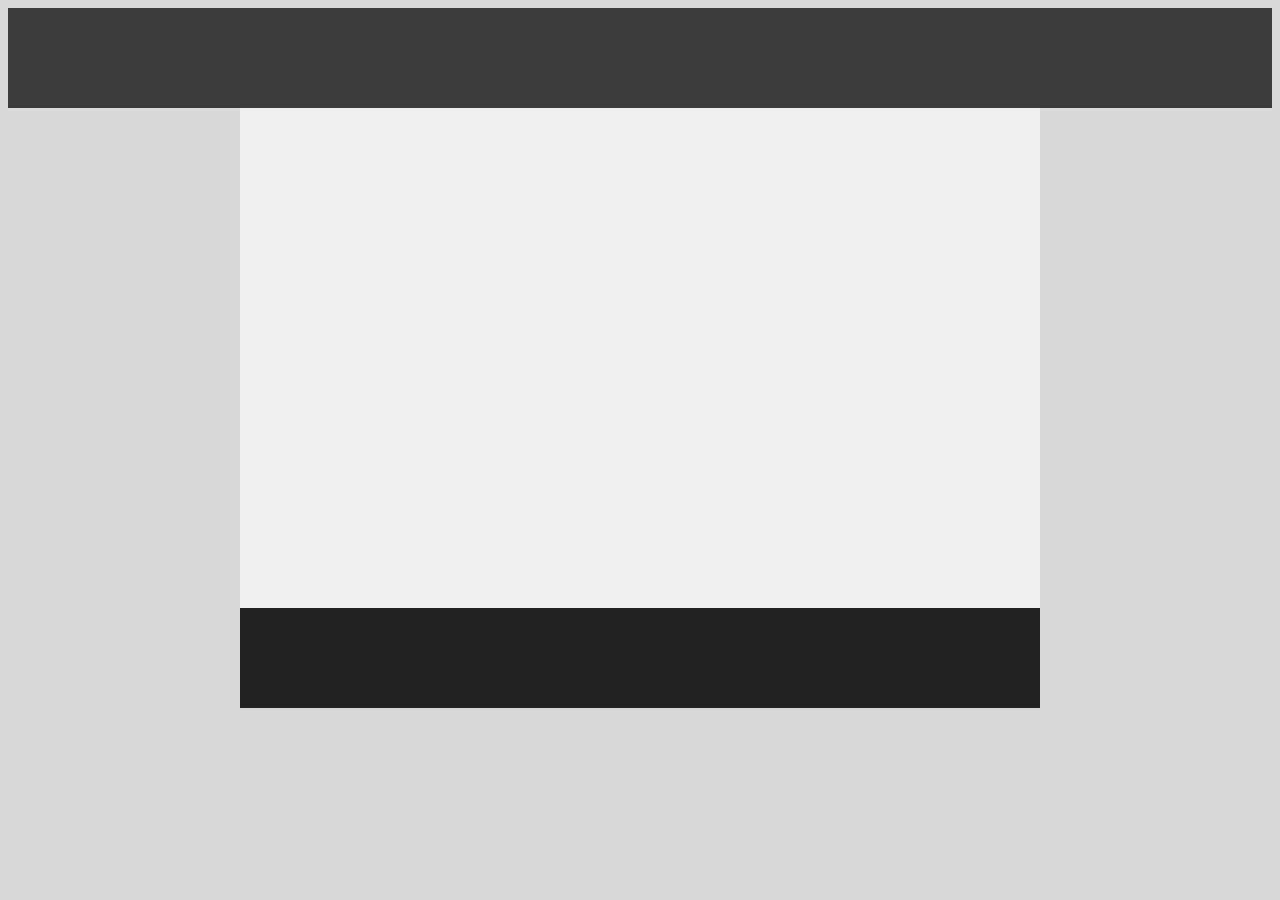
<file: first/index.html>
<!DOCTYPE html>
<html lang="en">
<head>
    <meta charset="UTF-8">
    <meta name="viewport" content="width=device-width, initial-scale=1.0">
    <meta http-equiv="X-UA-Compatible" content="ie=edge">
    <title>One</title>
    <link rel="stylesheet" href="./index.css"
</head>
<body>
    <header></header>
    <div></div>
    <footer></footer>
    
</body>
</html>
</file>
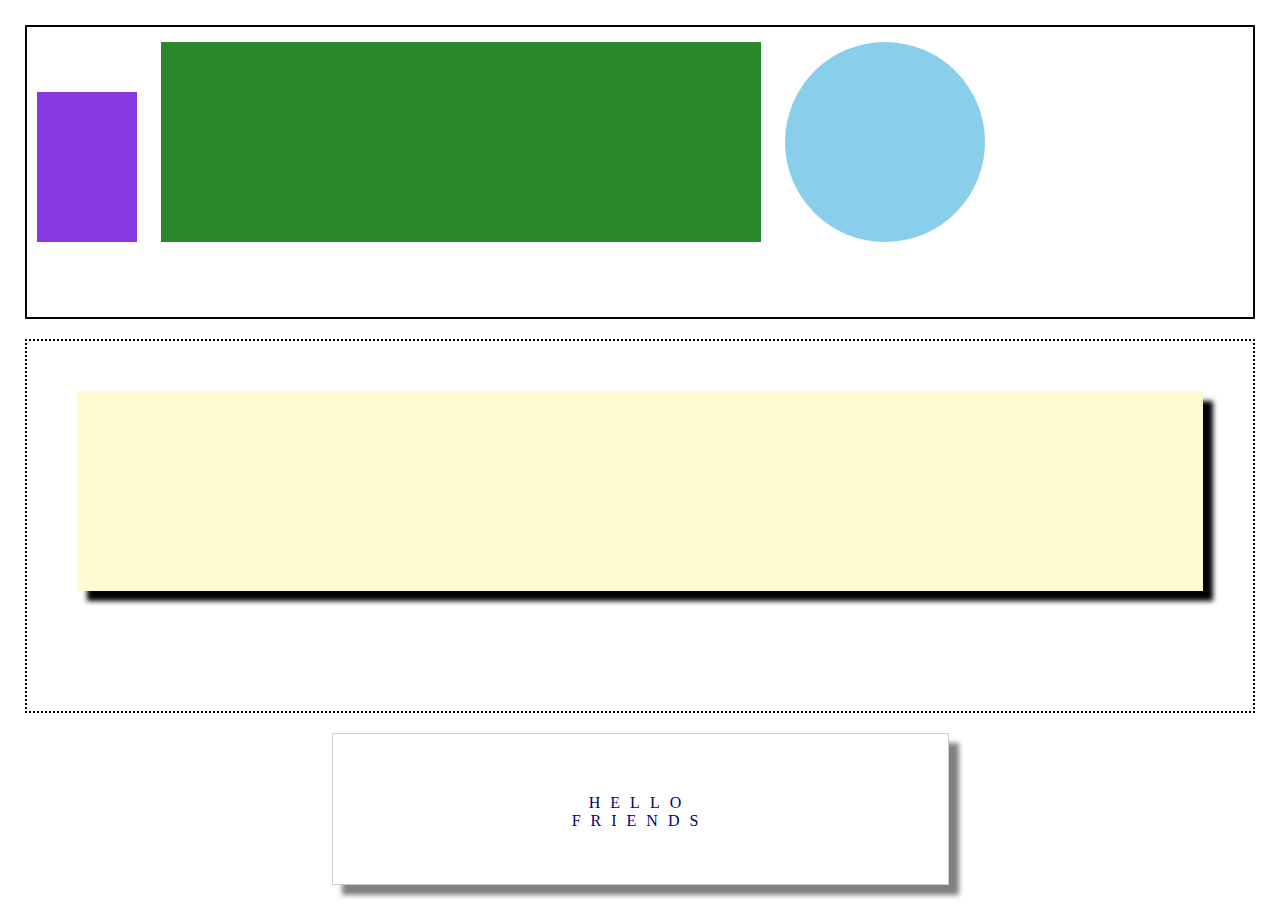
<file: second/index.html>
<!DOCTYPE html>
<html>
  <head>
    <title> Second </title>
    <link rel="stylesheet" href="./index.css" />
  </head>

  <body>
    <section class="top frame">
      <div class="purple"></div>
      <div class="green"></div>
      <div class="circle"></div>
    </section>

    <section class="center frame">
      <div class="yellow"></div>
    </section>

    <div class="outside-box frame">
      <div class="text-box">
          HELLO<br>FRIENDS
      </div>
    </div>
    
  </body>
</html>
</file>
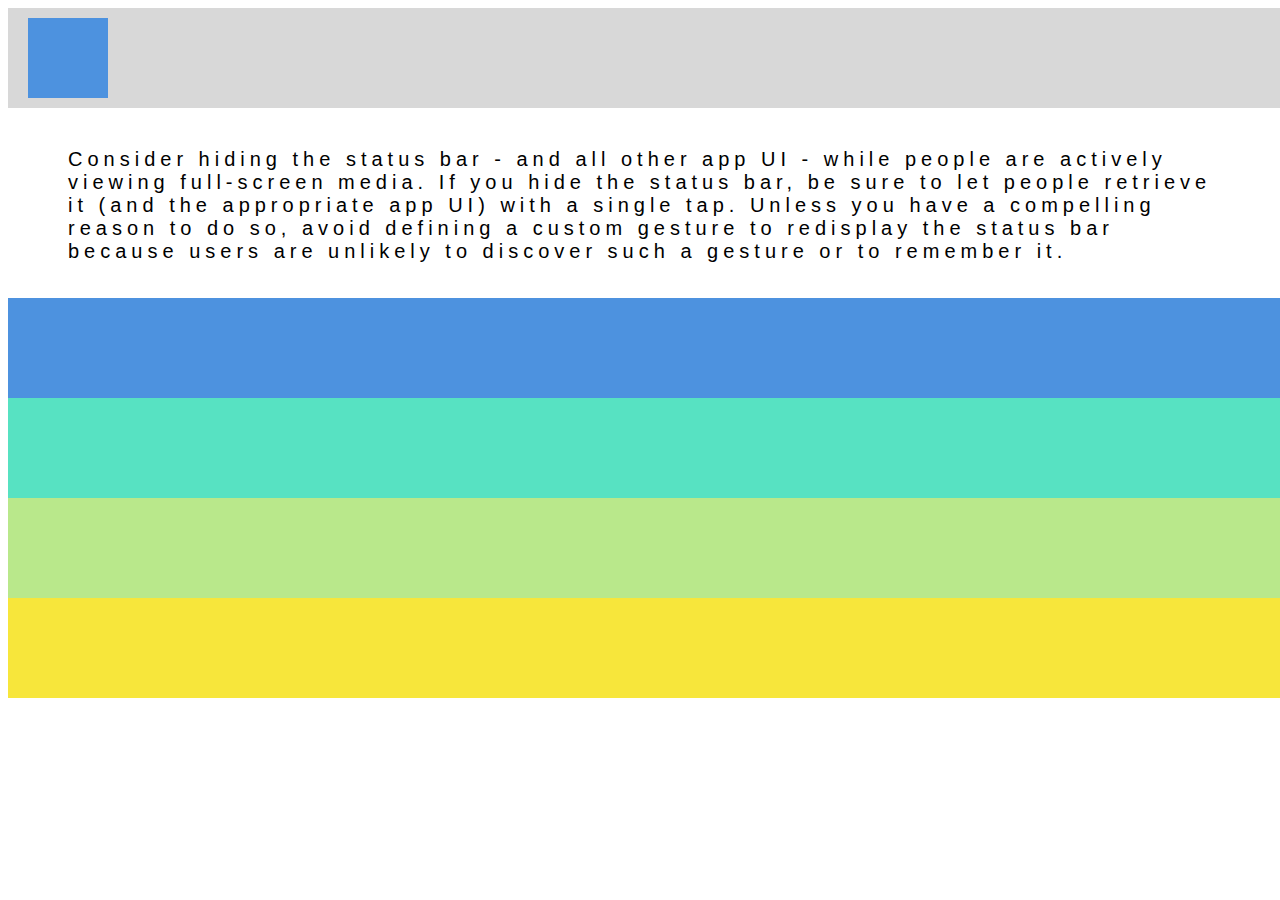
<file: third/index.html>
<!-- Put your HTML HERE, make sure to connect your index.css sheet -->
<!DOCTYPE html> 
<html>
  <head>
    <title> Third </title>
    <link rel="stylesheet" href="index.css" />
  </head>

  <body>
    <div class="outer box1">
        <div class="inner-box">
        </div>
    </div>
    <div class="outer box2">
        <div class="text-box">
            Consider hiding the status bar - and all other app UI - while people are actively </br>
            viewing full-screen media. If you hide the status bar, be sure to let people retrieve </br>
            it (and the appropriate app UI) with a single tap. Unless you have a compelling </br>
            reason to do so, avoid defining a custom gesture to redisplay the status bar </br>
            because users are unlikely to discover such a gesture or to remember it.
        </div>
    </div>
    <div class="outer box3"></div>
    <div class="outer box4"></div>
    <div class="outer box5"></div>
    <div class="outer box6"></div>
  </body>
</html>
</file>
<file: first/index.css>
body {
    background-color: #D8D8D8;
    height: 10vh;
}

header {
    height: 100px;
    width: 100%;
    background-color: #3C3C3C;
}

div {
    margin: 0 auto;
    height: 500px;
    width: 800px;
    background-color: #EFEFEF;
}

footer {
    margin: 0 auto;
    height: 100px;
    width: 800px;
    background-color: #222222;
}
</file>
<file: second/index.css>
body {
    margin: 0;
    padding: 25px;
}

.frame {
    height: 30vh;
    margin: auto;
}

.top {
    border: 2px solid black;
    margin-bottom: 20px;
    padding: 10px;
}

.center {
    border: 2px dotted black;
    padding: 50px;
    margin-bottom: 20px;
}

.purple {
    height: 150px;
    width: 100px;
    background-color: #8937DF;
    margin-top: 55px;
    margin-right: 20px;
    display: inline-block;
}

.green {
    height: 200px;
    width: 600px;
    background-color: #29892A;
    margin-right: 20px;
    display: inline-block;
}

.circle {
    height: 200px; 
    width: 200px;
    border-radius: 50%;
    background-color: #89CEEA;
    display: inline-block;
}

.yellow {
    height: 200px;
    width: 100%;
    background-color: #FFF9CF;
    box-shadow: 10px 10px 5px black;
}

.outside-box {
    height: 150px;
    width: 50%;
    border: 1px solid #ccc;
    box-shadow: 10px 10px 5px grey;
}

.text-box {
    margin: 60px 0px 0px 0px;
    text-align: center;
    color: navy;
    letter-spacing: 10px;
</file>
<file: third/index.css>
body {
    width: 100%;
}

.outer {
    width: 100%
}

.box1 {
    height: 100px;
    background-color: #D8D8D8;
    margin: 0px;
    display: flex;
	flex-direction: row;
	flex-wrap: nowrap;
	justify-content: flex-start;
	align-items: center;
	align-content: stretch;
}

.inner-box {
    height: 80px;
    width: 80px;
    margin: 20px;
    background-color: #4D92DF;
}

.box2 {
    height: 150px;
}

.text-box {
    font-size: 20px;
    font-family: Arial, Helvetica, sans-serif;
    letter-spacing: normal;
    margin: 40px 0px 0px 60px;
    letter-spacing: 5px;
}

.box3 {
    height: 100px;
    background-color: #4D92DF;
}

.box4 {
    height: 100px;
    background-color: #57E2C2;
}

.box5 {
    height: 100px;
    background-color: #B9E88B;
}

.box6 {
    height: 100px;
    background-color: #F7E63B;
}
</file>
